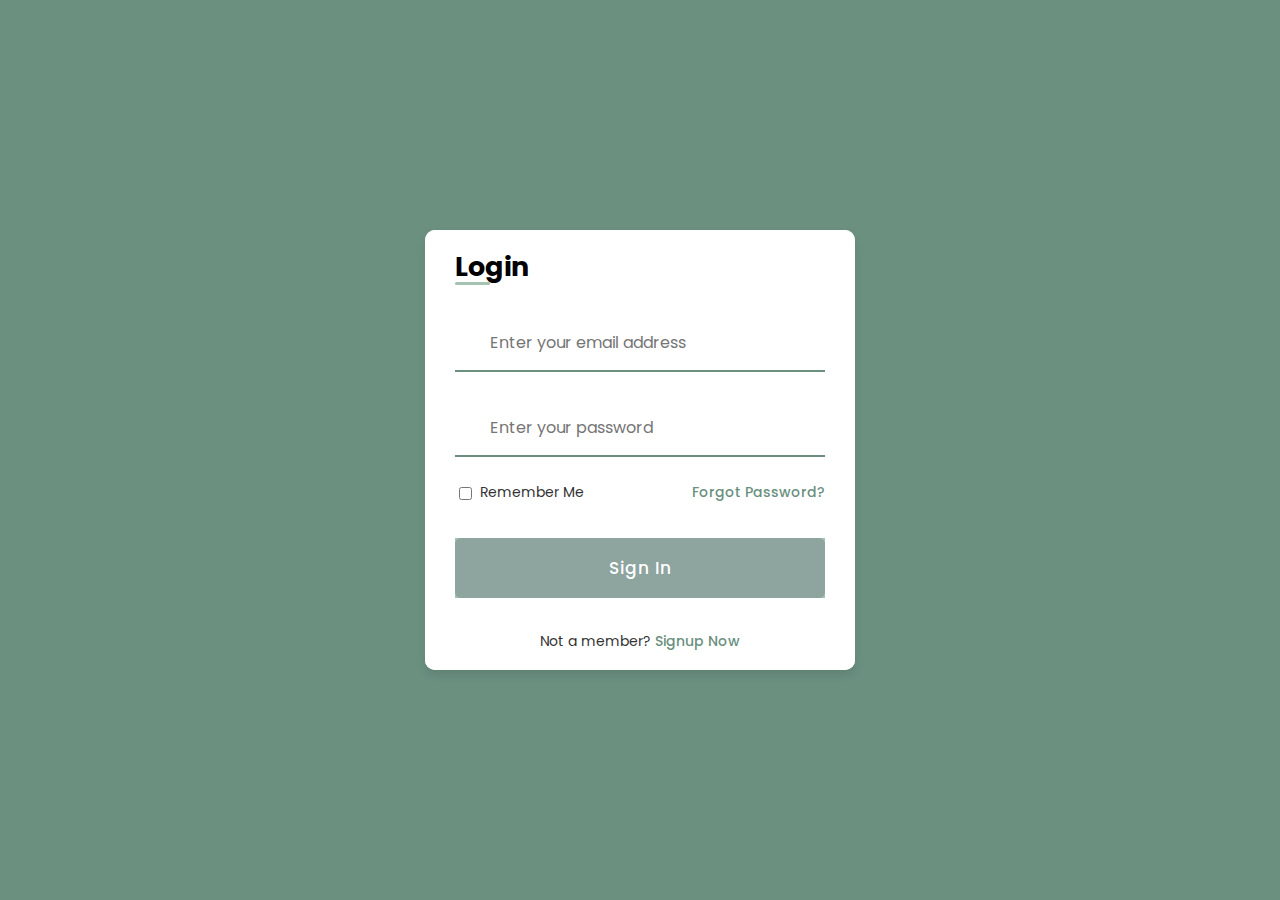
<file: index.html>
<!DOCTYPE html>
<html lang="en">
  <head>
    <meta charset="UTF-8" />
    <meta http-equiv="X-UA-Compatible" content="IE=edge" />
    <meta name="viewport" content="width=device-width, initial-scale=1.0" />

    <!-- == CSS == -->
    <link rel="stylesheet" href="style.css" />
    <!-- == CSS Iconscout == -->
    <link rel="stylesheet" href="https://unicons.iconscout.com/release/v4.0.0/css/line.css" />

    <title>Login & Registration Forms</title>
  </head>
  <body>
    <div class="container">
      <div class="forms">
        <div class="form login">
          <span class="title">Login</span>

          <form action="#">
            <div class="input-field">
              <input type="text" placeholder="Enter your email address" />
              <i class="uil uil-envelope icon"></i>
            </div>
            <div class="input-field">
              <input type="password" class="password" placeholder="Enter your password" />
              <i class="uil uil-lock icon"></i>
              <i class="uil uil-eye-slash showHidePw"></i>
            </div>

            <div class="checkbox-text">
              <div class="checkbox-content">
                <input type="checkbox" id="logCheck" />
                <label for="logCheck" class="text">Remember Me</label>
              </div>
              <a href="#" class="text">Forgot Password?</a>
            </div>
            <div class="input-field button">
              <input type="button" value="Sign In" />
            </div>
          </form>
          <div class="login-signup">
            <span class="text">
              Not a member?
              <a href="#" class="text signup-link"> Signup Now </a>
            </span>
          </div>
        </div>

        <!--Registration Form-->

        <div class="form signup">
          <span class="title">Registration</span>

          <form action="#">
            <div class="input-field">
              <input type="text" placeholder="Enter your name" />
              <i class="uil uil-user"></i>
            </div>

            <div class="input-field">
              <input type="text" placeholder="Enter your email address" />
              <i class="uil uil-envelope icon"></i>
            </div>

            <div class="input-field">
              <input type="password" class="password" placeholder="Enter your password" />
              <i class="uil uil-lock icon"></i>
            </div>

            <div class="input-field">
              <input type="password" class="password" placeholder="Enter your password" />
              <i class="uil uil-lock icon"></i>
              <i class="uil uil-eye-slash showHidePw"></i>
            </div>

            <div class="checkbox-text">
              <div class="checkbox-content">
                <input type="checkbox" id="logCheck" />
                <label for="logCheck" class="text">Remember Me</label>
              </div>
              <a href="#" class="text">Forgot Password?</a>
            </div>
            <div class="input-field button">
              <input type="button" value="Sign Up" />
            </div>
          </form>
          <div class="login signup">
            <span class="text">
              Not a member?
              <a href="#" class="text login-link"> Signup Now </a>
            </span>
          </div>
        </div>
      </div>
    </div>

    <script src="script2.js"></script>
  </body>
</html>
</file>
<file: style.css>
/*Font*/
@import url('https://fonts.googleapis.com/css2?family=Poppins:ital,wght@0,100;0,200;0,300;0,400;0,500;0,600;0,700;1,500&display=swap');

:root {
  --hard: #6b9080;
  --primary: #cce3de;
  --soft: #a4c3b2;
  --white: #f6fff8;
}
* {
  padding: 0;
  margin: 0;
  box-sizing: border-box;
  font-family: 'Poppins', sans-serif;
}

body {
  height: 100vh;
  display: flex;
  align-items: center; /* Vertikal */
  justify-content: center; /* Horizontal */
  background-color: var(--hard);
}
.container {
  position: relative;
  max-width: 430px;
  width: 100%;
  background: #fff;
  border-radius: 10px;
  box-shadow: 0 5px 10px rgba(0, 0, 0, 0.1);
  overflow: hidden;
  margin: 0 20px;
}

.container .forms {
  display: flex;
  align-items: center;
  height: 440px;
  width: 200%;
  transition: height 0.2s ease;
}

.container .form {
  width: 50%;
  padding: 30px;
  background-color: #fff;
  transition: margin-left 0.18s ease;
}

.container.active .login {
  margin-left: -50%;
  opacity: 0;
  transition: margin-left 0.18s ease, opacity 0.15s ease;
}

.container .signup {
  opacity: 0;
  transition: opacity 0.09s ease;
}

.container.active .signup {
  opacity: 1;
  transition: opacity 0.2s ease;
}

.container.active .forms {
  height: 600px;
}

.container .form .title {
  position: relative;
  font-style: none;
  font-size: 27px;
  font-weight: 700;
}

.form .title::before {
  content: '';
  position: absolute;
  left: 0;
  bottom: 0;
  height: 3px;
  width: 35px;
  background-color: var(--soft);
  border-radius: 25px;
}

.form .input-field {
  position: relative;
  margin-top: 25px;
  height: 60px;
  width: 100%;
  background-color: var(--soft);
}

.input-field input {
  position: absolute;
  height: 100%;
  width: 100%;
  padding: 0 35px;
  border: none;
  outline: none;
  font-size: 16px;
  border-bottom: 2px solid #ccc;
  border-top: 2px solid transparent;
  transition: all 0.2s ease;
}

.input-field input:is(:focus, :valid) {
  border-bottom-color: var(--hard);
}

.input-field i {
  position: absolute;
  top: 50%;
  left: 0;
  transform: translateY(-50%);
  color: #999;
  font-size: 23px;
  transition: all 0.2s ease;
}

.input-field input:is(:focus, :valid) ~ i {
  color: var(--hard);
}

.input-field i.icon {
  left: 0;
}

.input-field i.showHidePw {
  margin-left: 325px;
  cursor: pointer;
  padding: 10px;
}

.form .checkbox-text {
  display: flex;
  justify-content: space-between;
  align-items: center;
  margin-top: 25px;
}

.checkbox-text .checkbox-content {
  display: flex;
  align-items: center;
}

.checkbox-content input {
  margin: 0 8px -2px 4px;
  accent-color: var(--hard);
}

.form .text {
  color: #333;
  font-size: 14px;
}

.form a.text {
  color: var(--hard);
  font-weight: 500;
  text-decoration: none;
}
.form a:hover {
  text-decoration: underline;
}

.form .button {
  margin-top: 35px;
}

.form .button input {
  border: none;
  color: #fff;
  font-size: 17px;
  font-weight: 500;
  letter-spacing: 1px;
  border-radius: 6px;
  background-color: #8da49f;
  cursor: pointer;
  transition: all 0.3s ease;
}

.button input:hover {
  background-color: #43504d;
}

.form .login-signup {
  margin-top: 30px;
  text-align: center;
}
</file>
